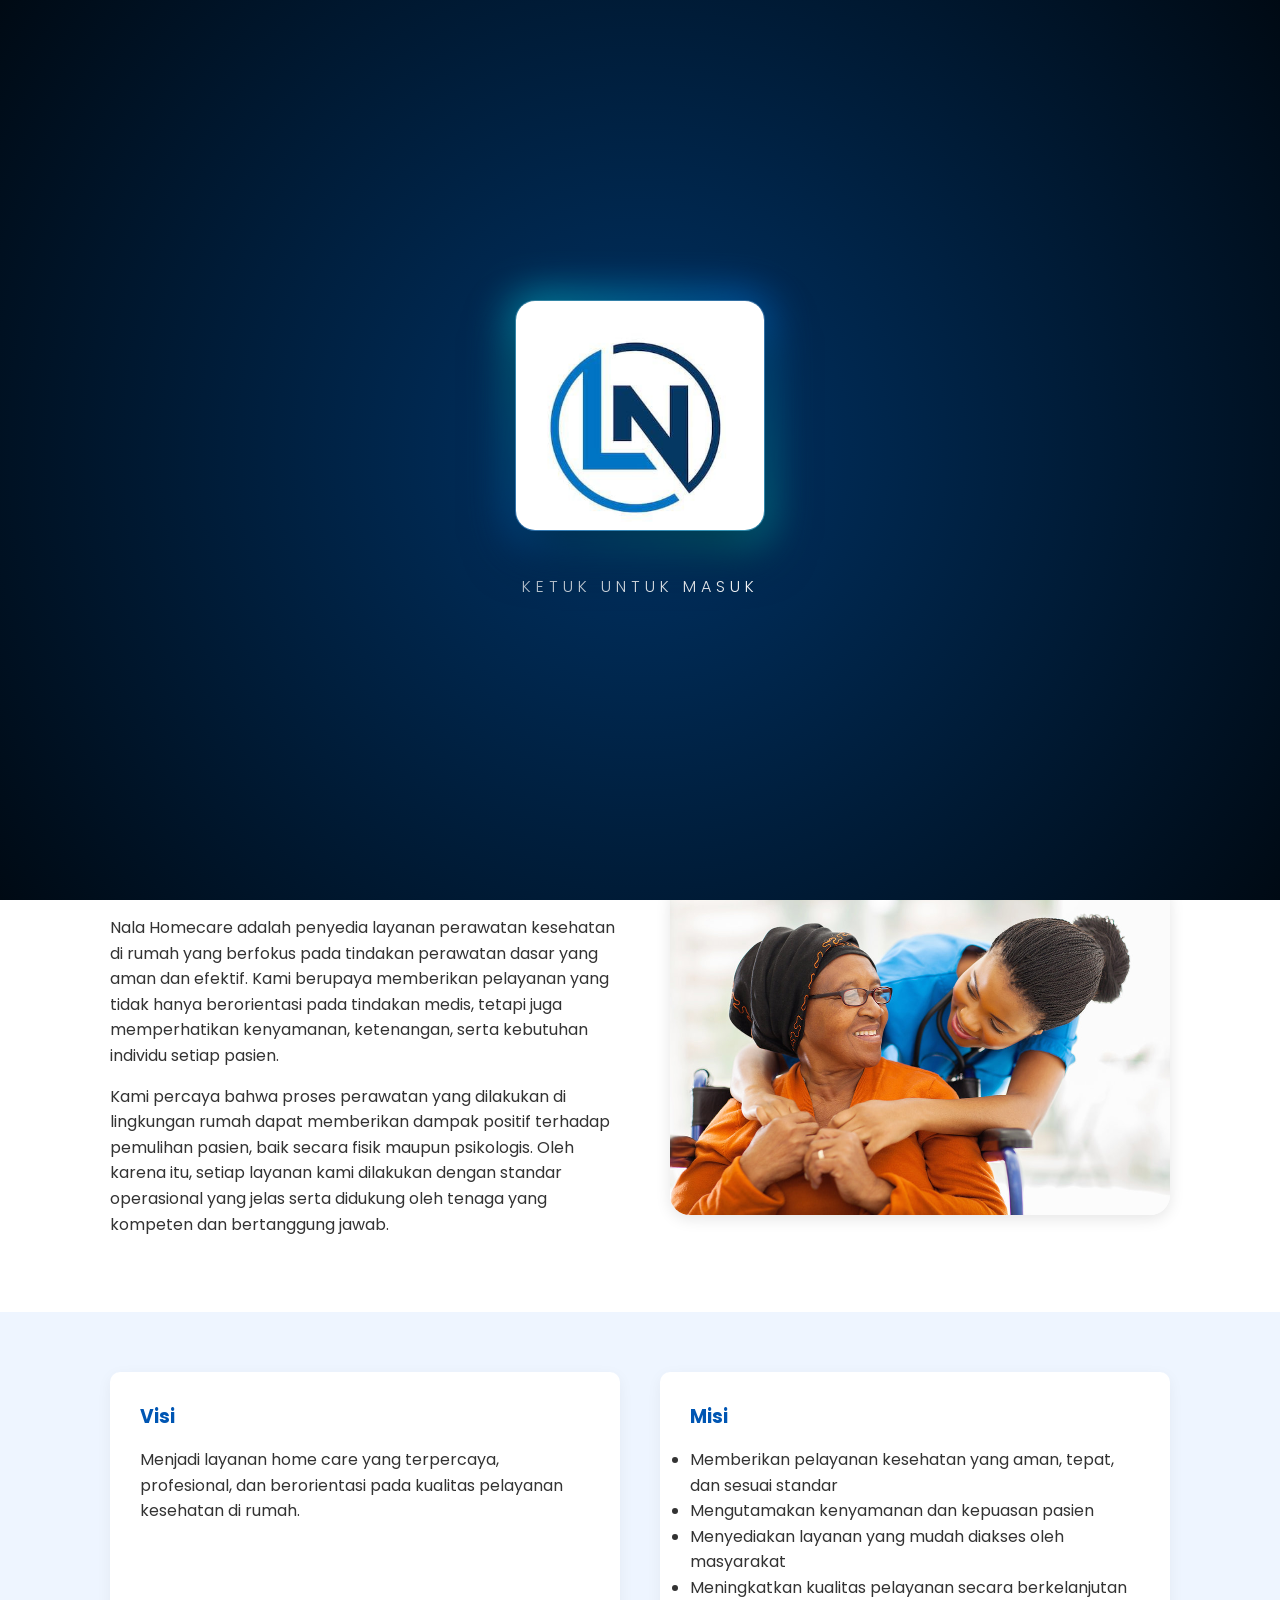
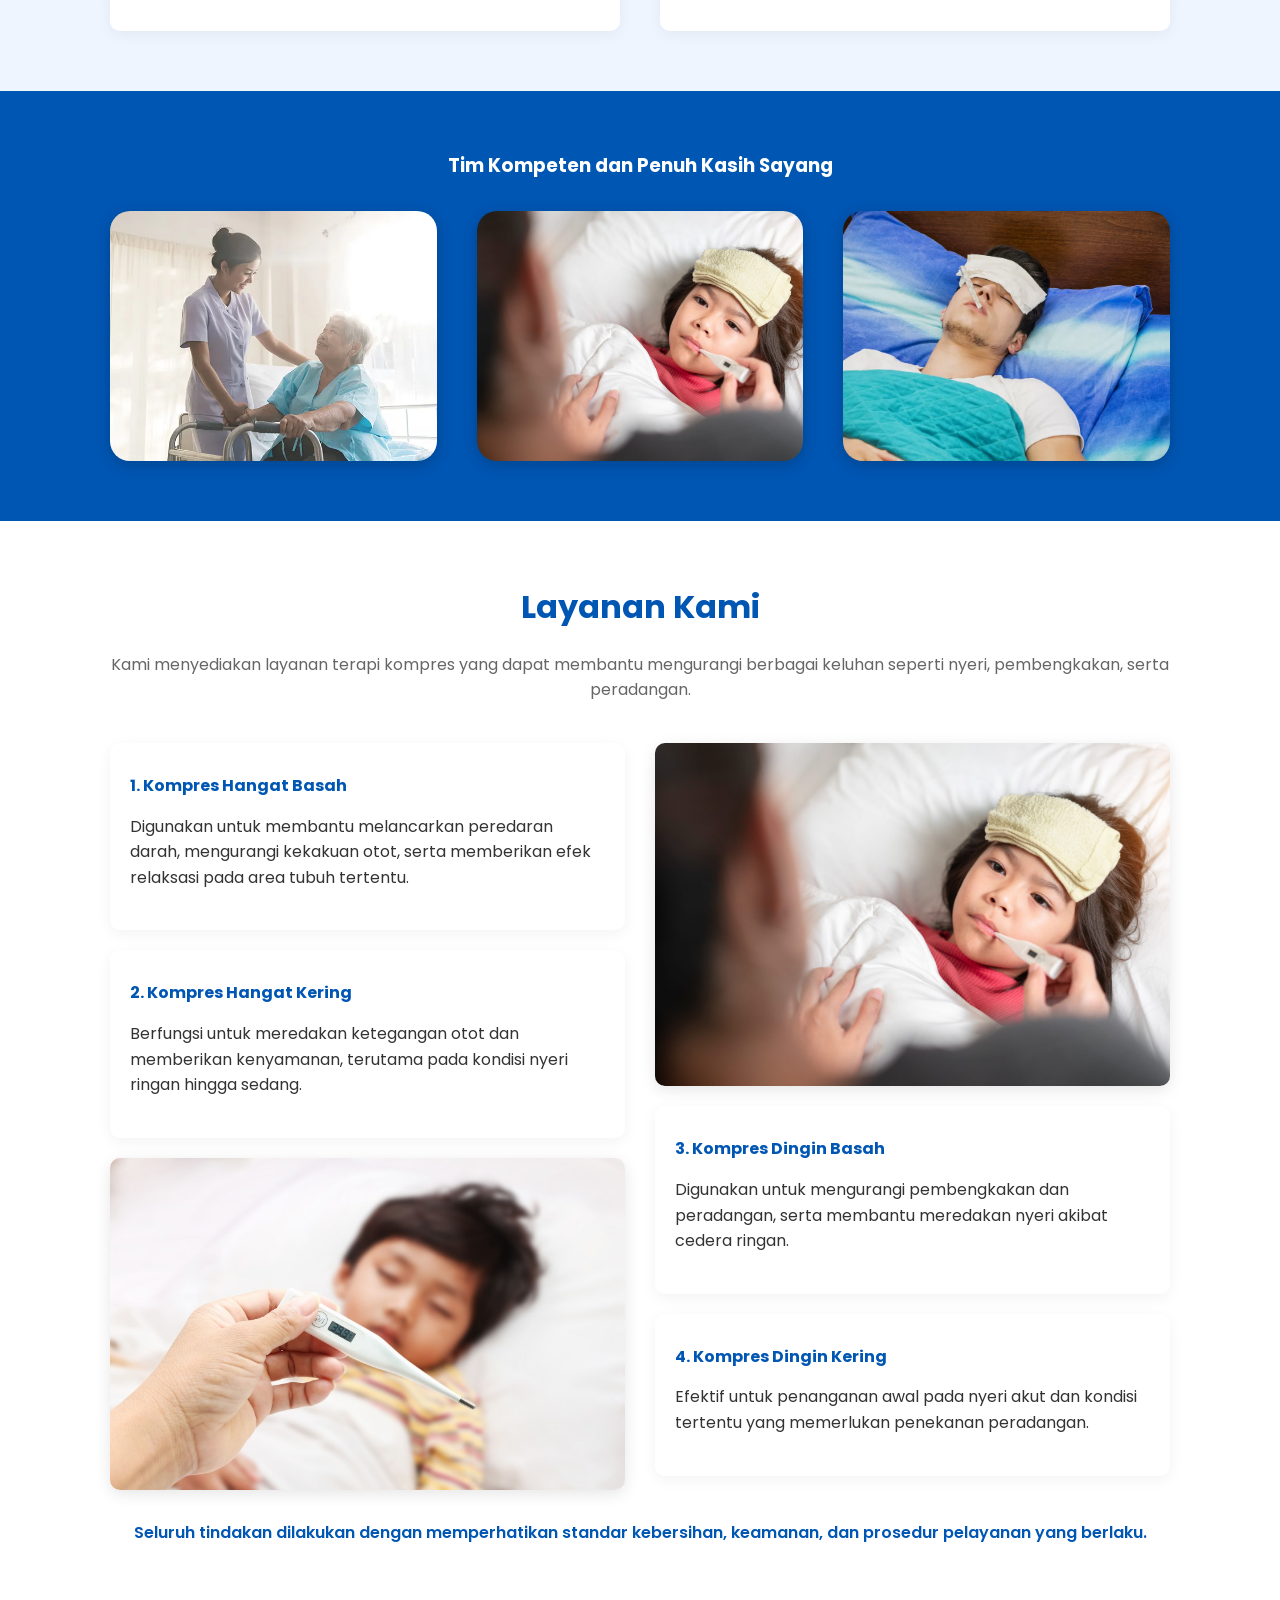
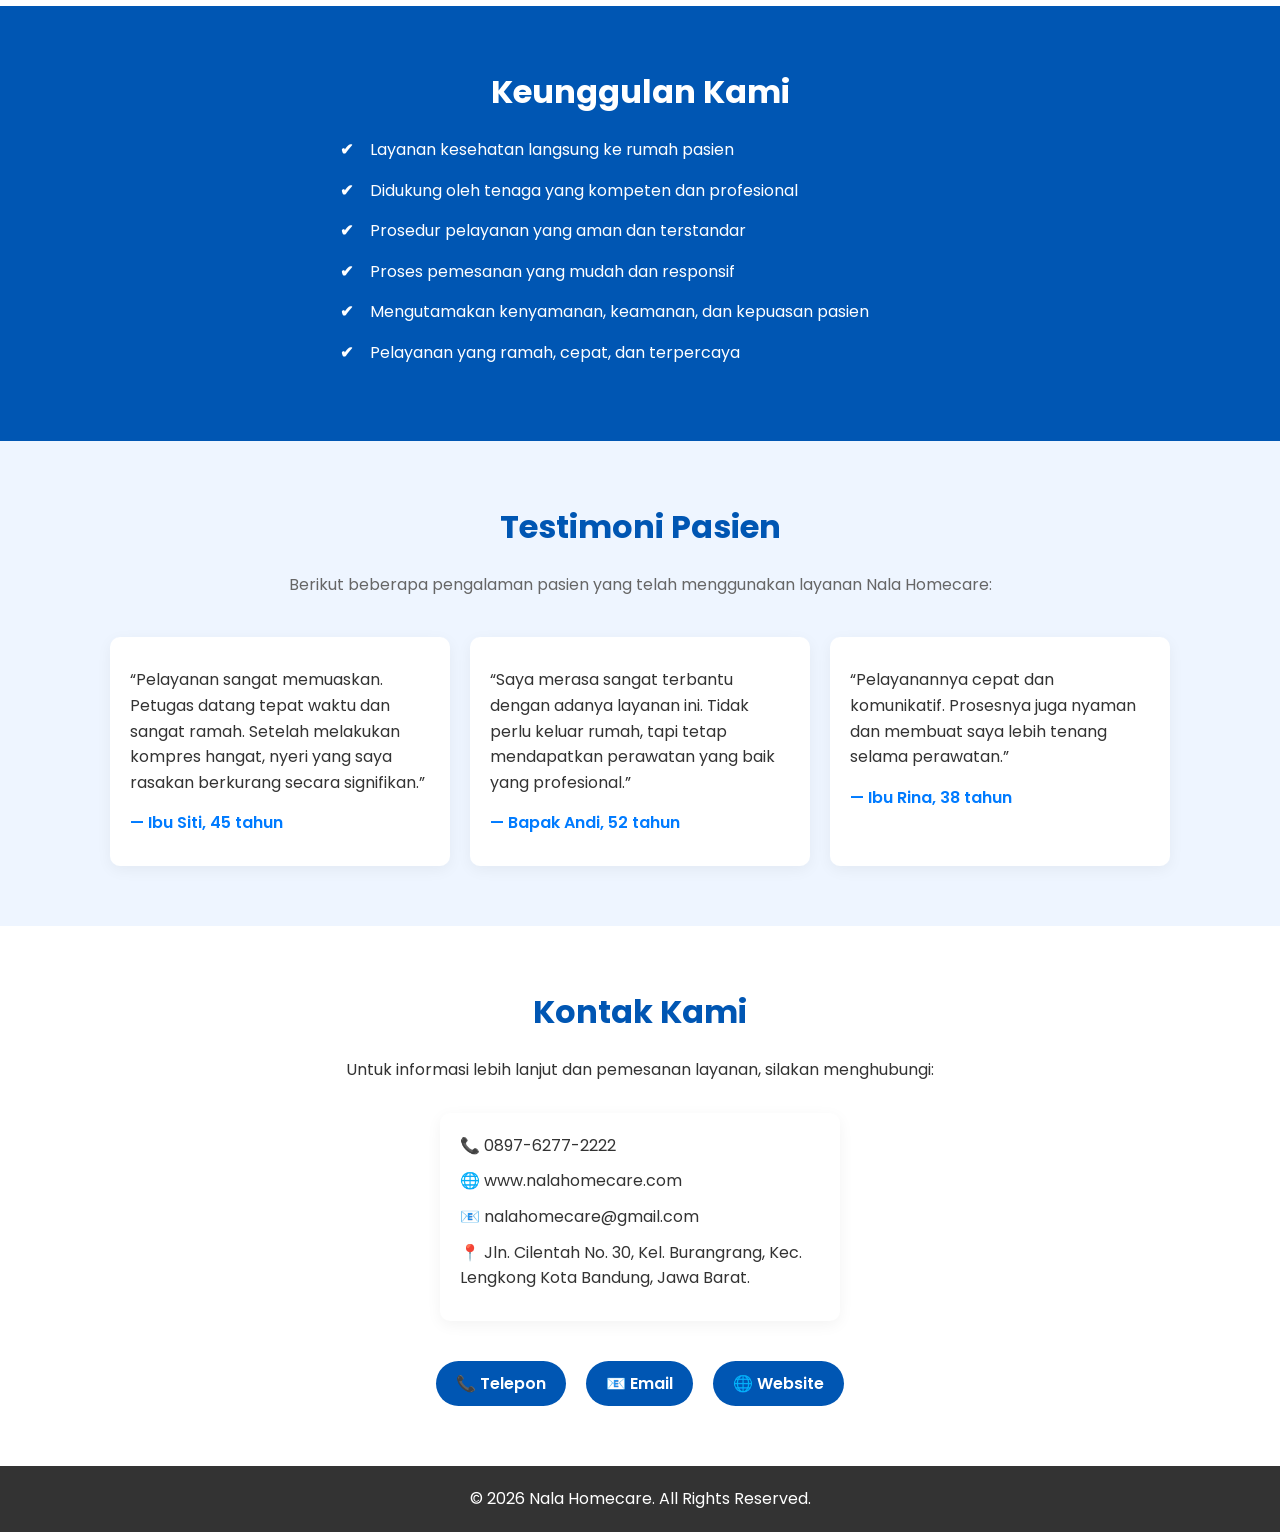
<file: index.html>
<!DOCTYPE html>
<html lang="id">
<head>
    <meta charset="UTF-8">
    <meta name="viewport" content="width=device-width, initial-scale=1.0">
    <title>Nala Homecare - Layanan Kesehatan di Rumah</title>
    <link href="https://fonts.googleapis.com/css2?family=Poppins:wght@300;400;600;700&display=swap" rel="stylesheet">
    
    <style>
        /* Reset & Basic Styles */
        * {
            margin: 0;
            padding: 0;
            box-sizing: border-box;
            font-family: 'Poppins', sans-serif;
            scroll-behavior: smooth;
        }

        :root {
            --primary-blue: #0056b3;
            --secondary-blue: #007bff;
            --light-blue: #eef5ff;
            --text-dark: #333333;
            --text-light: #666666;
            --white: #ffffff;
            --light-green: #e9f7ef;
        }

        body {
            color: var(--text-dark);
            line-height: 1.6;
            overflow-x: hidden;
        }

        /* --- CSS HALAMAN PEMBUKA (CINEMATIC, LUXURY & ELEGANT) --- */
        body.no-scroll {
            overflow: hidden;
        }

        #splash-screen {
            position: fixed;
            top: 0;
            left: 0;
            width: 100vw;
            height: 100vh;
            /* Background biru gelap elegan dengan pancaran cahaya di tengah */
            background: radial-gradient(circle at center, #003366 0%, #000a14 100%);
            display: flex;
            justify-content: center;
            align-items: center;
            z-index: 9999;
            /* Efek saat memudar masuk ke web (Cinematic Zoom) */
            transition: opacity 1.5s cubic-bezier(0.77, 0, 0.175, 1), transform 1.5s cubic-bezier(0.77, 0, 0.175, 1), filter 1s ease;
            will-change: transform, opacity, filter;
        }

        #splash-screen.entered {
            opacity: 0;
            transform: scale(1.15); /* Zoom masuk seperti portal */
            filter: blur(10px); /* Efek blur estetik sebelum menghilang */
            pointer-events: none;
        }

        .splash-content {
            text-align: center;
            display: flex;
            flex-direction: column;
            align-items: center;
        }

        /* Bungkus logo untuk memberikan efek Aura Cahaya (Glow) di belakangnya */
        .logo-wrapper {
            position: relative;
            display: inline-block;
            border-radius: 20px;
            animation: floatLuxury 4s ease-in-out infinite;
        }

        /* Efek Aura Cahaya (Glow) bernapas */
        .logo-wrapper::before {
            content: '';
            position: absolute;
            top: -5px; left: -5px; right: -5px; bottom: -5px;
            background: linear-gradient(45deg, #007bff, #00e5ff, #007bff);
            z-index: -1;
            border-radius: 25px;
            filter: blur(20px);
            opacity: 0.6;
            animation: auraPulse 4s ease-in-out infinite alternate;
            transition: opacity 0.5s ease, filter 0.5s ease;
        }

        .logo-wrapper:hover::before {
            opacity: 0.9;
            filter: blur(25px);
        }

        .splash-content img {
            width: 250px;
            max-width: 75vw;
            cursor: pointer;
            border-radius: 20px;
            /* Efek kaca (Glassmorphism) pada pinggiran logo */
            border: 1px solid rgba(255, 255, 255, 0.2);
            box-shadow: 0 20px 50px rgba(0,0,0,0.6);
            position: relative;
            z-index: 1;
            transition: transform 0.5s cubic-bezier(0.2, 1, 0.3, 1), box-shadow 0.5s ease;
            will-change: transform;
        }

        /* Umpan balik ketika logo ditekan (Click Effect) */
        .logo-wrapper.clicked img {
            transform: scale(0.92);
            box-shadow: 0 10px 20px rgba(0,0,0,0.5);
        }
        .logo-wrapper.clicked::before {
            opacity: 1;
            transform: scale(1.1);
        }

        /* Teks Elegan Mewah */
        .splash-text {
            margin-top: 35px;
            color: rgba(255, 255, 255, 0.7);
            font-weight: 300; /* Font tipis estetik */
            font-size: 1rem;
            letter-spacing: 5px; /* Spasi huruf lebar khas brand mewah */
            text-transform: uppercase;
            /* Animasi kilapan cahaya pada teks */
            background: linear-gradient(90deg, rgba(255,255,255,0.7) 0%, rgba(255,255,255,1) 50%, rgba(255,255,255,0.7) 100%);
            background-size: 200% auto;
            color: transparent;
            -webkit-background-clip: text;
            background-clip: text;
            animation: shineText 3s linear infinite, fadeInLuxury 1.5s ease-out 0.8s both;
        }

        /* Keyframes untuk kemewahan */
        @keyframes floatLuxury {
            0% { transform: translateY(0); }
            50% { transform: translateY(-15px); }
            100% { transform: translateY(0); }
        }

        @keyframes auraPulse {
            0% { transform: scale(1); opacity: 0.5; }
            100% { transform: scale(1.05); opacity: 0.8; }
        }

        @keyframes shineText {
            to { background-position: 200% center; }
        }

        @keyframes fadeInLuxury {
            from { opacity: 0; transform: translateY(15px); letter-spacing: 2px; }
            to { opacity: 1; transform: translateY(0); letter-spacing: 5px; }
        }
        /* --- BATAS CSS HALAMAN PEMBUKA --- */

        .container {
            max-width: 1100px;
            margin: 0 auto;
            padding: 60px 20px;
            text-align: center;
        }

        h2 {
            color: var(--primary-blue);
            font-size: 2rem;
            margin-bottom: 20px;
        }

        .section-subtitle {
            color: var(--text-light);
            margin-bottom: 40px;
        }

        /* Navigasi */
        nav {
            display: flex;
            justify-content: space-between;
            align-items: center;
            padding: 20px 50px;
            background-color: var(--white);
            box-shadow: 0 2px 10px rgba(0,0,0,0.1);
            position: sticky;
            top: 0;
            z-index: 1000;
        }

        nav .logo {
            font-size: 1.5rem;
            font-weight: 700;
            color: var(--primary-blue);
        }

        nav .nav-links {
            list-style: none;
            display: flex;
            gap: 20px;
        }

        nav .nav-links a {
            text-decoration: none;
            color: var(--text-dark);
            font-weight: 600;
            transition: color 0.3s;
        }

        nav .nav-links a:hover {
            color: var(--secondary-blue);
        }

        /* Hero Section */
        .hero {
            background-image: linear-gradient(135deg, rgba(0, 86, 179, 0.85) 0%, rgba(0, 123, 255, 0.85) 100%), url('hero-homecare.png');
            background-size: cover;
            background-position: center;
            color: var(--white);
            padding: 100px 20px;
            text-align: center;
            position: relative;
        }

        .hero-card {
            background-color: var(--light-green);
            color: var(--text-dark);
            max-width: 800px;
            margin: 0 auto;
            padding: 40px;
            border-radius: 10px;
            box-shadow: 0 4px 15px rgba(0,0,0,0.2);
        }

        .hero h1 {
            color: var(--primary-blue);
            font-size: 2.5rem;
            margin-bottom: 20px;
        }

        .hero p {
            color: var(--text-light);
            font-size: 1.05rem;
            margin-bottom: 15px;
        }

        .btn {
            display: inline-block;
            padding: 12px 30px;
            background-color: var(--primary-blue);
            color: var(--white);
            text-decoration: none;
            border-radius: 25px;
            font-weight: 700;
            transition: background 0.3s;
            margin-top: 20px;
        }

        .btn:hover { background-color: var(--secondary-blue); }

        /* Tentang Kami */
        .about-row { display: flex; align-items: center; gap: 40px; text-align: left; }
        .about-text { flex: 1; }
        .about-image { flex: 1; max-width: 500px; border-radius: 20px; overflow: hidden; box-shadow: 0 4px 15px rgba(0,0,0,0.1); }
        .about-image img { width: 100%; height: auto; display: block; }
        .about-text p { margin-bottom: 15px; }

        /* Layouts & Colors */
        .bg-light-blue { background-color: var(--light-blue); }
        .bg-primary-blue { background-color: var(--primary-blue); }
        .text-white h2, .text-white p, .text-white li, .text-white h3 { color: var(--white); }
        .dual-col { display: flex; gap: 40px; text-align: left; }
        .dual-col div { flex: 1; background: var(--white); padding: 30px; border-radius: 10px; box-shadow: 0 4px 15px rgba(0,0,0,0.05); }
        .dual-col h3 { color: var(--primary-blue); margin-bottom: 15px; }

        /* Grid Bubbles */
        .grid-bubbles { display: grid; grid-template-columns: repeat(3, 1fr); gap: 40px; margin-top: 30px; }
        .bubble { border-radius: 20px; overflow: hidden; box-shadow: 0 4px 15px rgba(0,0,0,0.2); height: 250px; }
        .bubble img { width: 100%; height: 100%; object-fit: cover; display: block; }

        /* Cards & Services */
        .grid-cards { display: grid; grid-template-columns: repeat(auto-fit, minmax(250px, 1fr)); gap: 20px; margin-top: 30px; }
        .card { background: var(--white); padding: 30px 20px; border-radius: 10px; box-shadow: 0 4px 15px rgba(0,0,0,0.05); text-align: left; }
        .card h4 { color: var(--primary-blue); margin-bottom: 15px; }
        .card p { margin-bottom: 10px; }

        .service-row { display: flex; align-items: flex-start; gap: 30px; margin-top: 40px; text-align: left; }
        .service-group { flex: 1; display: flex; flex-direction: column; gap: 20px; }
        .service-image { border-radius: 10px; overflow: hidden; box-shadow: 0 4px 15px rgba(0,0,0,0.1); }
        .service-image img { width: 100%; height: auto; display: block; }

        /* Keunggulan */
        .check-list { list-style: none; text-align: left; max-width: 600px; margin: 0 auto; }
        .check-list li { margin-bottom: 15px; position: relative; padding-left: 30px; }
        .check-list li::before { content: "✔"; position: absolute; left: 0; color: var(--white); font-weight: bold; }

        /* Footer & Contact */
        .contact-info { text-align: left; max-width: 400px; margin: 30px auto 0; background: var(--white); padding: 20px; border-radius: 10px; box-shadow: 0 4px 15px rgba(0,0,0,0.05); }
        .contact-info p { margin-bottom: 10px; }
        .footer-buttons { display: flex; justify-content: center; gap: 20px; margin-top: 40px; }
        .footer-btn { padding: 10px 20px; background-color: var(--primary-blue); color: var(--white); text-decoration: none; border-radius: 25px; font-weight: 600; display: flex; align-items: center; gap: 8px;}
        footer { background-color: var(--text-dark); color: var(--white); text-align: center; padding: 20px; }

        @media (max-width: 768px) {
            nav { flex-direction: column; padding: 15px; }
            nav .nav-links { margin-top: 15px; flex-wrap: wrap; justify-content: center;}
            .hero h1 { font-size: 2rem; }
            .about-row, .service-row, .dual-col { flex-direction: column; }
            .grid-bubbles { grid-template-columns: repeat(2, 1fr); }
            .bubble:last-child { grid-column: span 2; max-width: 200px; margin: 0 auto; }
            .footer-buttons { flex-direction: column; align-items: center; }
        }
    </style>
</head>
<body class="no-scroll">

    <div id="splash-screen">
        <div class="splash-content">
            <div class="logo-wrapper" id="btn-masuk-wrapper">
                <img src="IMG-20260309-WA0036.jpg" alt="Logo Masuk Nala Homecare" id="btn-masuk">
            </div>
            <p class="splash-text">Ketuk Untuk Masuk</p>
        </div>
    </div>

    <nav>
        <div class="logo">Nala Homecare</div>
        <ul class="nav-links">
            <li><a href="#beranda">Beranda</a></li>
            <li><a href="#tentang">Tentang Kami</a></li>
            <li><a href="#layanan">Layanan</a></li>
            <li><a href="#keunggulan">Keunggulan</a></li>
            <li><a href="#kontak">Kontak</a></li>
        </ul>
    </nav>

    <section id="beranda" class="hero">
        <div class="hero-card">
            <h1>Selamat datang di Nala Homecare</h1>
            <p>Nala Homecare merupakan layanan kesehatan berbasis kunjungan rumah (home care) yang hadir sebagai solusi praktis, aman, dan terpercaya bagi masyarakat yang membutuhkan perawatan tanpa harus datang ke fasilitas kesehatan. Kami memahami bahwa tidak semua kondisi memungkinkan pasien untuk bepergian, sehingga layanan kesehatan di rumah menjadi pilihan yang lebih nyaman dan efisien.</p>
            <p>Dengan mengedepankan profesionalisme, ketepatan tindakan, serta pendekatan yang humanis, Nala Homecare berkomitmen untuk memberikan pelayanan terbaik demi menunjang kesehatan dan kualitas hidup pasien.</p>
            <a href="#layanan" class="btn">Lihat Layanan Kami</a>
        </div>
    </section>

    <section id="tentang">
        <div class="container about-row">
            <div class="about-text">
                <h2>Tentang Kami</h2>
                <p>Nala Homecare adalah penyedia layanan perawatan kesehatan di rumah yang berfokus pada tindakan perawatan dasar yang aman dan efektif. Kami berupaya memberikan pelayanan yang tidak hanya berorientasi pada tindakan medis, tetapi juga memperhatikan kenyamanan, ketenangan, serta kebutuhan individu setiap pasien.</p>
                <p>Kami percaya bahwa proses perawatan yang dilakukan di lingkungan rumah dapat memberikan dampak positif terhadap pemulihan pasien, baik secara fisik maupun psikologis. Oleh karena itu, setiap layanan kami dilakukan dengan standar operasional yang jelas serta didukung oleh tenaga yang kompeten dan bertanggung jawab.</p>
            </div>
            <div class="about-image">
                <img src="11062b_211545baa4174deeb6a41ff73188630b~mv2.jpg" alt="Tentang Kami Nala Homecare">
            </div>
        </div>
    </section>

    <section id="visi-misi" class="bg-light-blue">
        <div class="container dual-col">
            <div class="visi">
                <h3>Visi</h3>
                <p>Menjadi layanan home care yang terpercaya, profesional, dan berorientasi pada kualitas pelayanan kesehatan di rumah.</p>
            </div>
            <div class="misi">
                <h3>Misi</h3>
                <ul>
                    <li>Memberikan pelayanan kesehatan yang aman, tepat, dan sesuai standar</li>
                    <li>Mengutamakan kenyamanan dan kepuasan pasien</li>
                    <li>Menyediakan layanan yang mudah diakses oleh masyarakat</li>
                    <li>Meningkatkan kualitas pelayanan secara berkelanjutan</li>
                </ul>
            </div>
        </div>
    </section>

    <section id="gelembung" class="bg-primary-blue text-white">
        <div class="container">
            <h3>Tim Kompeten dan Penuh Kasih Sayang</h3>
            <div class="grid-bubbles">
                <div class="bubble"><img src="Mengenal-Home-Care-dan-Daftar-Layanan-Serta-Manfaatnya.jpg.webp" alt="Layanan Homecare"></div>
                <div class="bubble"><img src="Seputar-Demam-pada-Anak-Orang-Tua-Wajib-Tahu-scaled.jpg" alt="Demam pada Anak"></div>
                <div class="bubble"><img src="023554800_1533262906-Hati-Hati-5-Penyakit-Ini-Berawal-dari-Demam-By-ArtOfPhotos-Shutterstock.jpg" alt="Penyakit Demam"></div>
            </div>
        </div>
    </section>

    <section id="layanan">
        <div class="container">
            <h2>Layanan Kami</h2>
            <p class="section-subtitle">Kami menyediakan layanan terapi kompres yang dapat membantu mengurangi berbagai keluhan seperti nyeri, pembengkakan, serta peradangan.</p>
            
            <div class="service-row">
                <div class="service-group">
                    <div class="card">
                        <h4>1. Kompres Hangat Basah</h4>
                        <p>Digunakan untuk membantu melancarkan peredaran darah, mengurangi kekakuan otot, serta memberikan efek relaksasi pada area tubuh tertentu.</p>
                    </div>
                    <div class="card">
                        <h4>2. Kompres Hangat Kering</h4>
                        <p>Berfungsi untuk meredakan ketegangan otot dan memberikan kenyamanan, terutama pada kondisi nyeri ringan hingga sedang.</p>
                    </div>
                    <div class="service-image">
                        <img src="demam pada anak.jpg" alt="Penanganan Demam">
                    </div>
                </div>
                <div class="service-group">
                    <div class="service-image">
                        <img src="Seputar-Demam-pada-Anak-Orang-Tua-Wajib-Tahu-scaled.jpg" alt="Edukasi Demam">
                    </div>
                    <div class="card">
                        <h4>3. Kompres Dingin Basah</h4>
                        <p>Digunakan untuk mengurangi pembengkakan dan peradangan, serta membantu meredakan nyeri akibat cedera ringan.</p>
                    </div>
                    <div class="card">
                        <h4>4. Kompres Dingin Kering</h4>
                        <p>Efektif untuk penanganan awal pada nyeri akut dan kondisi tertentu yang memerlukan penekanan peradangan.</p>
                    </div>
                </div>
            </div>
            
            <p style="margin-top: 30px; font-weight: 600; color: var(--primary-blue);">Seluruh tindakan dilakukan dengan memperhatikan standar kebersihan, keamanan, dan prosedur pelayanan yang berlaku.</p>
        </div>
    </section>

    <section id="keunggulan" class="bg-primary-blue text-white">
        <div class="container">
            <h2>Keunggulan Kami</h2>
            <ul class="check-list">
                <li>Layanan kesehatan langsung ke rumah pasien</li>
                <li>Didukung oleh tenaga yang kompeten dan profesional</li>
                <li>Prosedur pelayanan yang aman dan terstandar</li>
                <li>Proses pemesanan yang mudah dan responsif</li>
                <li>Mengutamakan kenyamanan, keamanan, dan kepuasan pasien</li>
                <li>Pelayanan yang ramah, cepat, dan terpercaya</li>
            </ul>
        </div>
    </section>

    <section id="testimoni" class="bg-light-blue">
        <div class="container">
            <h2>Testimoni Pasien</h2>
            <p class="section-subtitle">Berikut beberapa pengalaman pasien yang telah menggunakan layanan Nala Homecare:</p>
            <div class="grid-cards">
                <div class="card">
                    <p>“Pelayanan sangat memuaskan. Petugas datang tepat waktu dan sangat ramah. Setelah melakukan kompres hangat, nyeri yang saya rasakan berkurang secara signifikan.”</p>
                    <span class="author" style="display:block; margin-top:15px; font-weight:600; color:var(--secondary-blue);">— Ibu Siti, 45 tahun</span>
                </div>
                <div class="card">
                    <p>“Saya merasa sangat terbantu dengan adanya layanan ini. Tidak perlu keluar rumah, tapi tetap mendapatkan perawatan yang baik yang profesional.”</p>
                    <span class="author" style="display:block; margin-top:15px; font-weight:600; color:var(--secondary-blue);">— Bapak Andi, 52 tahun</span>
                </div>
                <div class="card">
                    <p>“Pelayanannya cepat dan komunikatif. Prosesnya juga nyaman dan membuat saya lebih tenang selama perawatan.”</p>
                    <span class="author" style="display:block; margin-top:15px; font-weight:600; color:var(--secondary-blue);">— Ibu Rina, 38 tahun</span>
                </div>
            </div>
        </div>
    </section>

    <section id="kontak">
        <div class="container">
            <h2>Kontak Kami</h2>
            <p>Untuk informasi lebih lanjut dan pemesanan layanan, silakan menghubungi:</p>
            <div class="contact-info">
                <p>📞 0897-6277-2222</p>
                <p>🌐 www.nalahomecare.com</p>
                <p>📧 nalahomecare@gmail.com</p>
                <p>📍 Jln. Cilentah No. 30, Kel. Burangrang, Kec. Lengkong Kota Bandung, Jawa Barat.</p>
            </div>
            <div class="footer-buttons">
                <a href="tel:089762772222" class="footer-btn">📞 Telepon</a>
                <a href="mailto:nalahomecare@gmail.com" class="footer-btn">📧 Email</a>
                <a href="https://www.nalahomecare.com" class="footer-btn">🌐 Website</a>
            </div>
        </div>
    </section>

    <footer>
        <p>&copy; 2026 Nala Homecare. All Rights Reserved.</p>
    </footer>

    <script>
        var logoWrapper = document.getElementById('btn-masuk-wrapper');
        var splash = document.getElementById('splash-screen');

        logoWrapper.addEventListener('click', function() {
            // 1. Tambahkan class clicked untuk efek tekan yang nge-press ke dalam
            logoWrapper.classList.add('clicked');

            // 2. Jeda sebentar, lalu jalankan animasi Cinematic Zoom & Fade Out
            setTimeout(function() {
                splash.classList.add('entered');
                // Buka kunci scroll agar website bisa digeser
                document.body.classList.remove('no-scroll');
            }, 250); // Jeda 0.25 detik biar kerasa efek tekannya

            // 3. Hapus bersih elemen dari memori HP setelah animasi selesai
            setTimeout(function() {
                splash.parentNode.removeChild(splash);
            }, 1800); // Sinkron dengan durasi CSS transition (1.5s + jeda)
        });
    </script>

</body>
</html>
</file>
